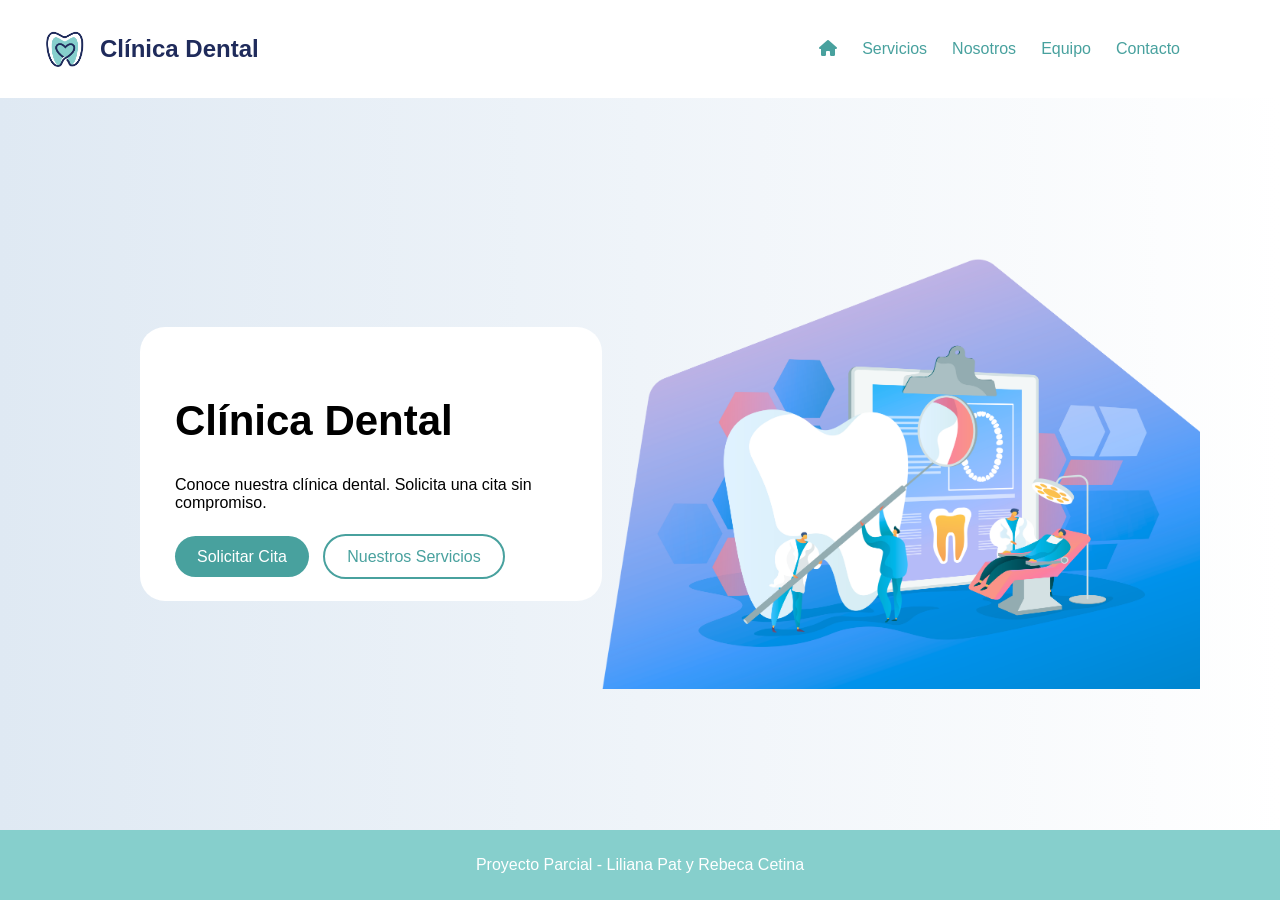
<file: index.html>
<!DOCTYPE html>
<html lang="es">
<head>
  <meta charset="UTF-8">
  <title>Clínica Dental</title>
  <link rel="stylesheet" href="styles.css">

  <link rel="stylesheet" href="https://cdnjs.cloudflare.com/ajax/libs/font-awesome/6.5.0/css/all.min.css">
</head>
<body>

<header>
  <nav class="navbar">
    
   
    <div class="logo-container">
      <img src="logo.png" alt="Logo" class="logo-img">
      <h1>Clínica Dental</h1>
    </div>

       <ul class="menu">
      <li><a href="index.html"><i class="fa-solid fa-house"></i></a></li>
      <li><a href="Servicios.html">Servicios</a></li>
      <li><a href="Nosotros.html">Nosotros</a></li>
      <li><a href="Equipo.html">Equipo</a></li>
      <li><a href="Contacto.html">Contacto</a></li>
    </ul>

  </nav>
</header>


<section class="hero">

  <div class="hero-text">
    <h2>Clínica Dental</h2>
    <p>Conoce nuestra clínica dental. Solicita una cita sin compromiso.</p>

    <div class="botones">
      <a href="Contacto.html" class="btn">Solicitar Cita</a>
      <a href="Servicios.html" class="btn-outline">Nuestros Servicios</a>
    </div>
  </div>

  
  <div class="hero-img">
    <img src="dentista.png" alt="Dentista">
  </div>

</section>

<footer>
  <p>Proyecto Parcial - Liliana Pat y Rebeca Cetina</p>
</footer>

</body>
</html>
</file>
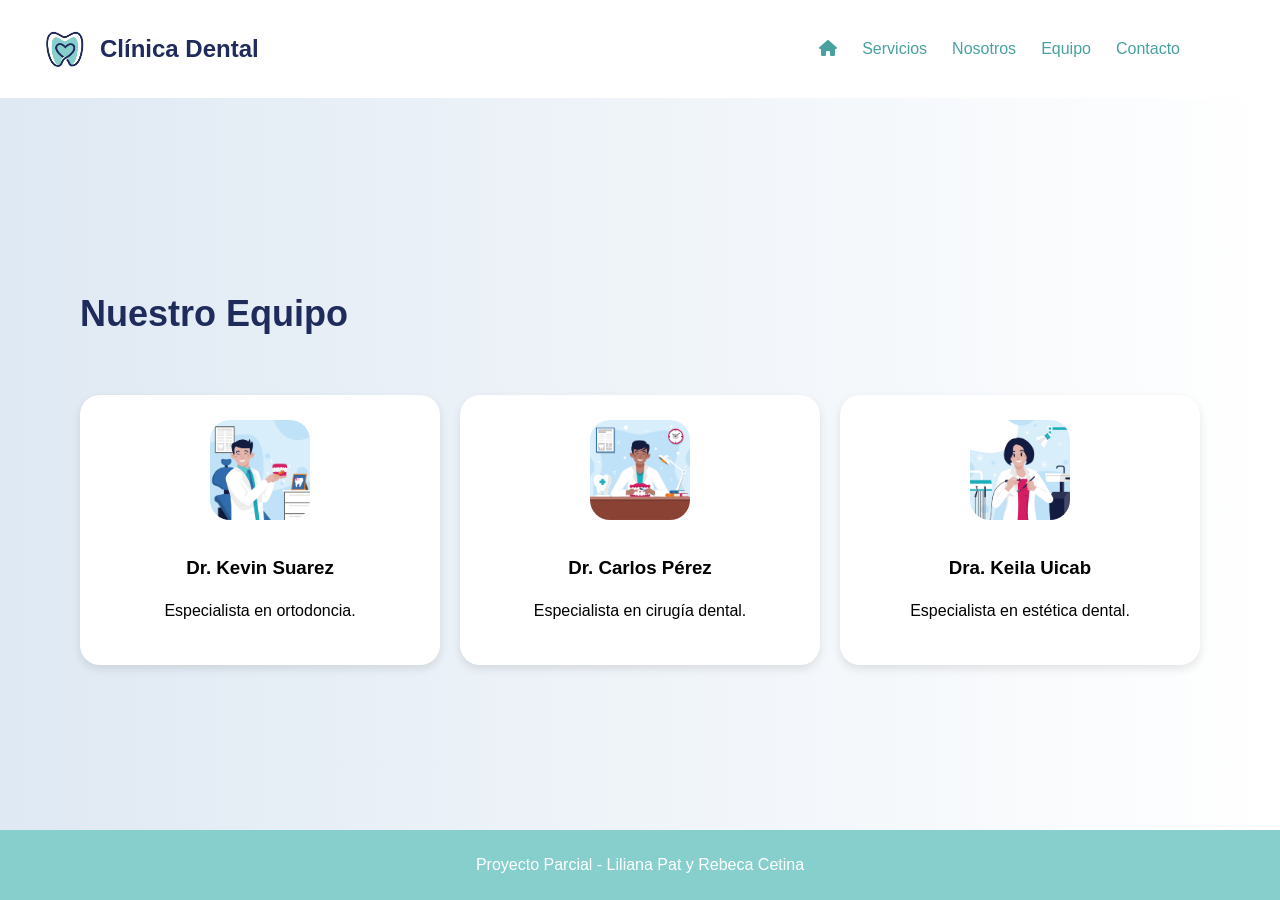
<file: Equipo.html>
<!DOCTYPE html>
<html lang="es">
<head>
  <meta charset="UTF-8">
  <title>Clínica Dental</title>
  <link rel="stylesheet" href="styles.css">

  <link rel="stylesheet" href="https://cdnjs.cloudflare.com/ajax/libs/font-awesome/6.5.0/css/all.min.css">
</head>
<body>

<header>
  <nav class="navbar">
    
   
    <div class="logo-container">
      <img src="logo.png" alt="Logo" class="logo-img">
      <h1>Clínica Dental</h1>
    </div>

       <ul class="menu">
      <li><a href="index.html"><i class="fa-solid fa-house"></i></a></li>
      <li><a href="Servicios.html">Servicios</a></li>
      <li><a href="Nosotros.html">Nosotros</a></li>
      <li><a href="Equipo.html">Equipo</a></li>
      <li><a href="Contacto.html">Contacto</a></li>
    </ul>

  </nav>
</header>


<section class="contenido">
  <h2>Nuestro Equipo</h2>

  <div class="cards">

    <div class="card">
      <img src="Doc1.png" alt="Doctor Kevin" class="doctor-img">
      <h3>Dr. Kevin Suarez</h3>
      <p>Especialista en ortodoncia.</p>
    </div>

    <div class="card">
      <img src="Doc2.png" alt="Doctor Carlos" class="doctor-img">
      <h3>Dr. Carlos Pérez</h3>
      <p>Especialista en cirugía dental.</p>
    </div>

    <div class="card">
      <img src="Doc3.png" alt="Doctora María" class="doctor-img">
      <h3>Dra. Keila Uicab</h3>
      <p>Especialista en estética dental.</p>
    </div>

  </div>
</section>



<footer>
  <p>Proyecto Parcial - Liliana Pat y Rebeca Cetina</p>
</footer>

</body>
</html>
</file>
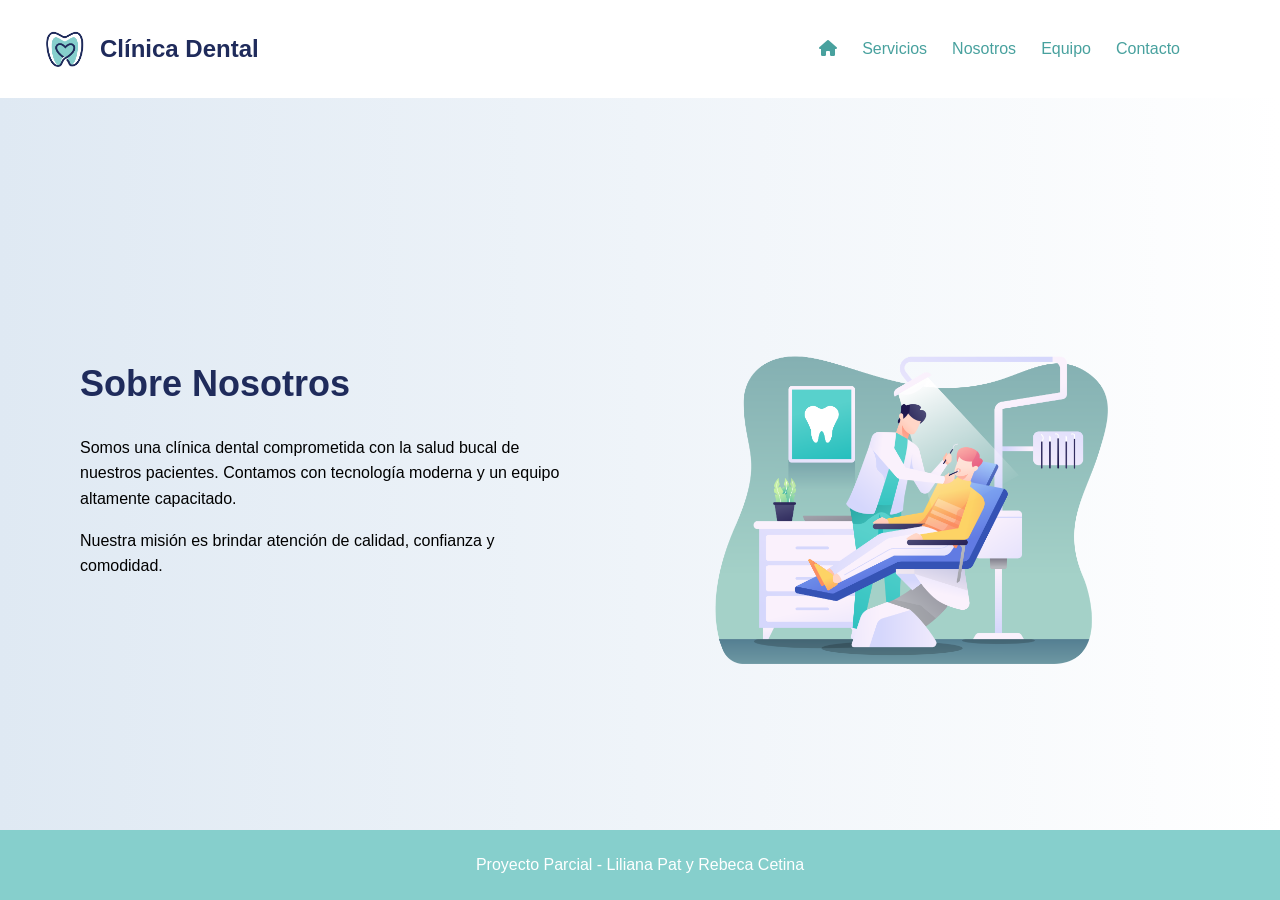
<file: Nosotros.html>
<!DOCTYPE html>
<html lang="es">
<head>
  <meta charset="UTF-8">
  <title>Clínica Dental</title>
  <link rel="stylesheet" href="styles.css">

  <link rel="stylesheet" href="https://cdnjs.cloudflare.com/ajax/libs/font-awesome/6.5.0/css/all.min.css">
</head>
<body>

<header>
  <nav class="navbar">
    
   
    <div class="logo-container">
      <img src="logo.png" alt="Logo" class="logo-img">
      <h1>Clínica Dental</h1>
    </div>

       <ul class="menu">
      <li><a href="index.html"><i class="fa-solid fa-house"></i></a></li>
      <li><a href="Servicios.html">Servicios</a></li>
      <li><a href="Nosotros.html">Nosotros</a></li>
      <li><a href="Equipo.html">Equipo</a></li>
      <li><a href="Contacto.html">Contacto</a></li>
    </ul>

  </nav>
</header>

<section class="contenido">

  <div class="nosotros-container">

        <div class="nosotros-texto">
      <h2>Sobre Nosotros</h2>

      <p>
        Somos una clínica dental comprometida con la salud bucal de nuestros pacientes.
        Contamos con tecnología moderna y un equipo altamente capacitado.
      </p>

      <p>
        Nuestra misión es brindar atención de calidad, confianza y comodidad.
      </p>
    </div>

       <div class="consultorio-img">
      <img src="Consultorio.png" alt="Consultorio">
    </div>

  </div>

</section>

</section>


<footer>
  <p>Proyecto Parcial - Liliana Pat y Rebeca Cetina</p>
</footer>

</body>
</html>
</file>
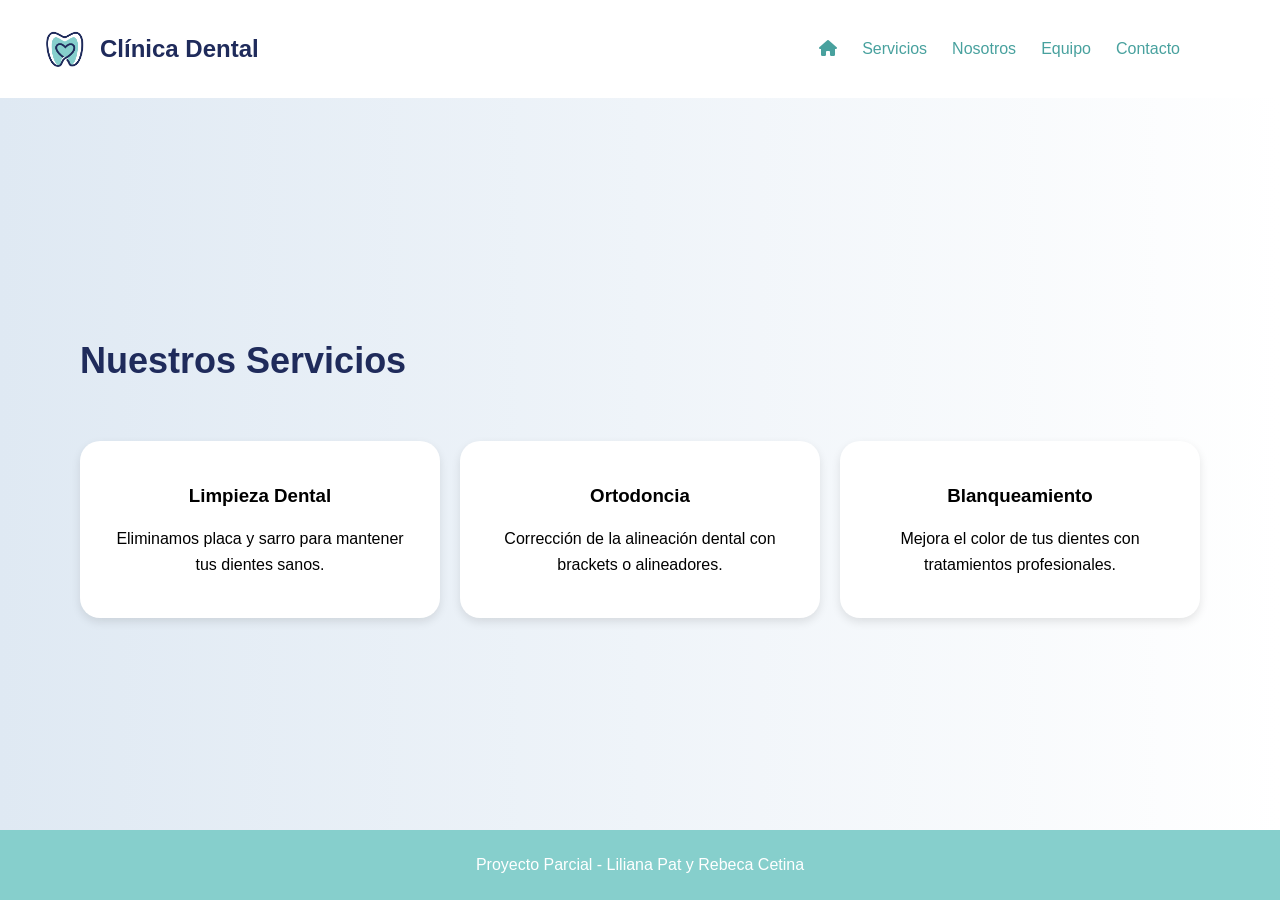
<file: Servicios.html>
<!DOCTYPE html>
<html lang="es">
<head>
  <meta charset="UTF-8">
  <title>Clínica Dental</title>
  <link rel="stylesheet" href="styles.css">

  <link rel="stylesheet" href="https://cdnjs.cloudflare.com/ajax/libs/font-awesome/6.5.0/css/all.min.css">
</head>
<body>

<header>
  <nav class="navbar">
    
   
    <div class="logo-container">
      <img src="logo.png" alt="Logo" class="logo-img">
      <h1>Clínica Dental</h1>
    </div>

       <ul class="menu">
      <li><a href="index.html"><i class="fa-solid fa-house"></i></a></li>
      <li><a href="Servicios.html">Servicios</a></li>
      <li><a href="Nosotros.html">Nosotros</a></li>
      <li><a href="Equipo.html">Equipo</a></li>
      <li><a href="Contacto.html">Contacto</a></li>
    </ul>

  </nav>
</header>



<section class="contenido">
  <h2>Nuestros Servicios</h2>

  <div class="cards">

    <div class="card">
      <h3>Limpieza Dental</h3>
      <p>Eliminamos placa y sarro para mantener tus dientes sanos.</p>
    </div>

    <div class="card">
      <h3>Ortodoncia</h3>
      <p>Corrección de la alineación dental con brackets o alineadores.</p>
    </div>

    <div class="card">
      <h3>Blanqueamiento</h3>
      <p>Mejora el color de tus dientes con tratamientos profesionales.</p>
    </div>

  </div>
</section>

<footer>
  <p>Proyecto Parcial - Liliana Pat y Rebeca Cetina</p>
</footer>

</body>
</html>
</file>
<file: styles.css>
body {
  font-family: Arial, sans-serif;
  margin: 0;
  background: linear-gradient(to right, #dfe9f3, #ffffff);

  height: 100vh;
  display: flex;
  flex-direction: column;
}

.navbar {
  display: flex;
  justify-content: space-between;
  align-items: center;
  padding: 15px 40px;
  background: white;
}

.logo-container {
  display: flex;
  align-items: center;
  gap: 10px;
}

.logo-container h1 {
  color: #1f2b5b;
}

.logo-img {
  width: 50px;
}

main {
  flex: 1;
}

.menu {
  list-style: none;
  display: flex;
  gap: 25px;
  margin-right: 60px;
}

.menu a {
  text-decoration: none;
  color: #48a19e;
  font-weight: 500;
}

.hero {
  flex: 1;
  display: flex;
  align-items: center;
  justify-content: space-between;
  padding: 0 80px;
}

.hero-text {
  max-width: 420px;
  margin-left: 60px;
  padding: 35px;
  border-radius: 25px;
  background: white;

  display: flex;
  flex-direction: column;
  justify-content: center;
}

.hero-text h2 {
  font-size: 42px;
  margin-bottom: 15px;
}

.botones {
  margin-top: 20px;
}

.btn {
  background: #48a19e;
  color: white;
  padding: 12px 22px;
  text-decoration: none;
  margin-right: 10px;
  border-radius: 30px;
}

.btn-outline {
  border: 2px solid #48a19e;
  padding: 12px 22px;
  text-decoration: none;
  color: #48a19e;
  border-radius: 30px;
}

.hero-img {
  flex: 1;
  display: flex;
  justify-content: center;
  align-items: flex-end;
}

.hero-img img {
  height: 450px;
  object-fit: contain;
}

.contenido {
  flex: 1;
  padding: 20px 80px;
  display: flex;
  flex-direction: column; /* ← clave */
  justify-content: center;
}

.contenido h2 {
  font-size: 36px;
  color: #1f2b5b;
}

.contenido p {
  max-width: 600px;
  margin-top: 15px;
  line-height: 1.6;
}

.cards {
  display: flex;
  gap: 20px;
  margin-top: 30px;
}

.card {
  background: white;
  padding: 25px;
  border-radius: 20px;
  flex: 1;
  box-shadow: 0 4px 10px rgba(0,0,0,0.1);
  transition: transform 0.2s ease;
}

.card:hover {
  transform: translateY(-5px);
}

.contacto-container {
  flex: 1;
  display: flex;
  align-items: center;
  justify-content: space-between;
  padding: 20px 80px;
}

.imagen-contacto {
  flex: 1;
  display: flex;
  justify-content: center;
}

.imagen-contacto img {
  height: 400px; /* ← ajusta tamaño */
  object-fit: contain;
  border-radius: 20px;
}

.contacto {
  flex: 1;
  padding: 0;
}

.formulario {
  margin-top: 20px;
  max-width: 400px;
  display: flex;
  flex-direction: column;
}

.formulario input {
  padding: 10px;
  margin-bottom: 15px;
  border-radius: 10px;
  border: 1px solid #ccc;
}

.formulario button {
  background: #48a19e;
  color: white;
  padding: 12px;
  border: none;
  border-radius: 20px;
  cursor: pointer;
}

.formulario button:hover {
  background: #3b8f8c;
}


.nosotros-container {
  display: flex;
  align-items: center;
  justify-content: space-between;
  gap: 40px;
}

.nosotros-texto {
  max-width: 500px;
}

.consultorio-img {
  flex: 1;
  display: flex;
  justify-content: center;
}

.consultorio-img img {
  height: 400px;
  object-fit: contain;
}

.doctor-img {
  width: 100px;
  margin-bottom: 15px;
  border-radius: 20px;
}

.card {
  text-align: center;
}


footer {
  text-align: center;
  color: white;
  padding: 10px;
  background: #86cfcc;
}
</file>
